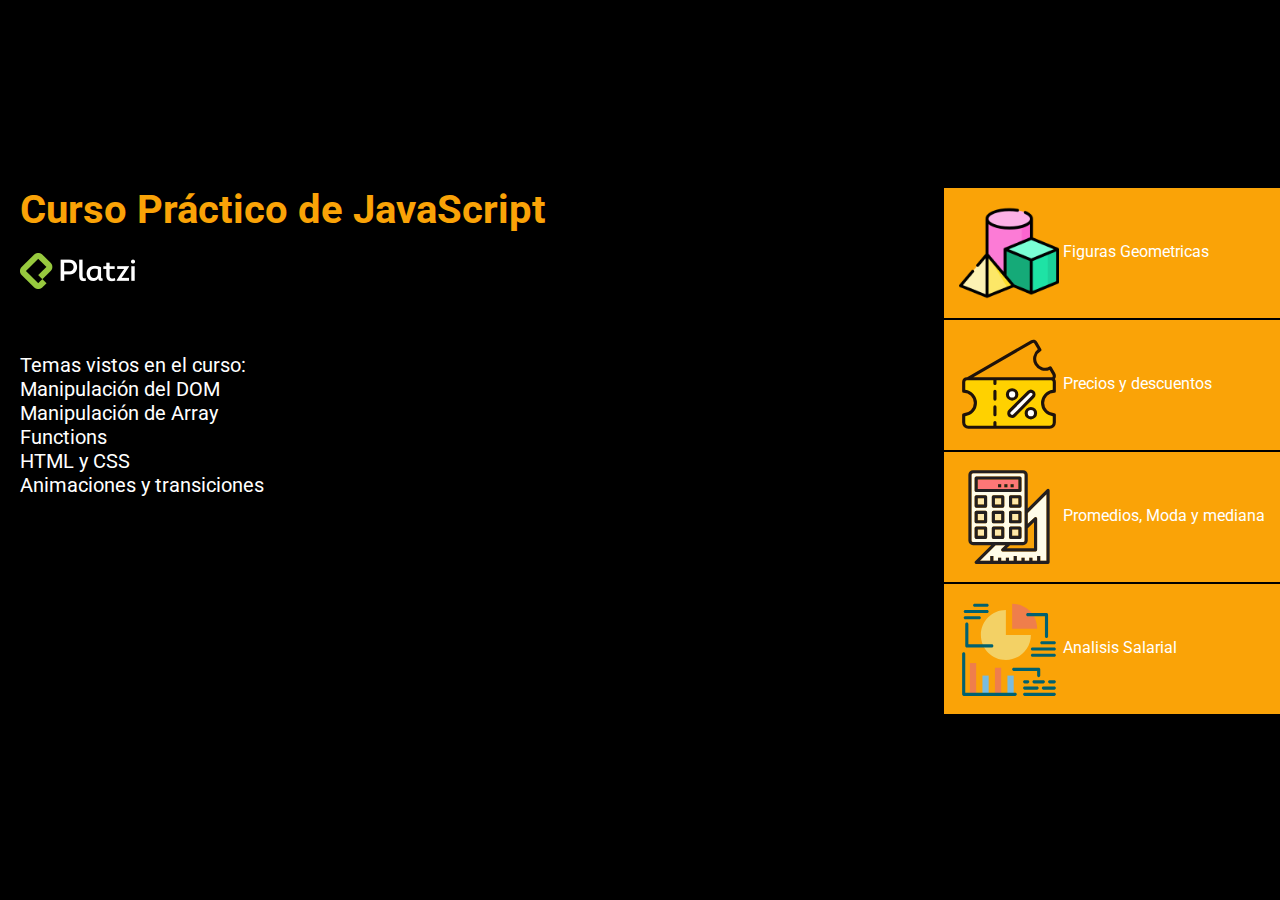
<file: index.html>
<!DOCTYPE html>
<html lang="en">
<head>
    <meta charset="UTF-8">
    <meta http-equiv="X-UA-Compatible" content="IE=edge">
    <meta name="viewport" content="width=device-width, initial-scale=1.0">
    <title>Inicio</title>
    <link rel="stylesheet" href="assets/css/main_index.css">
    <link rel="preconnect" href="https://fonts.googleapis.com" />
		<link rel="preconnect" href="https://fonts.gstatic.com" crossorigin />
		<link
			href="https://fonts.googleapis.com/css2?family=Roboto:wght@300;500;700&display=swap"
			rel="stylesheet"
		/>
</head>
<body>
    <main class="main">
        <div class="info">

            <section class="description">
                <h1>Curso Práctico de JavaScript</h1>
                <img src="assets/img/platzi.webp" alt="">
                <p >Temas vistos en el curso: <br>

                    Manipulación del DOM <br>
                    Manipulación de Array <br>
                    Functions <br>
                    HTML y CSS <br>
                    Animaciones y transiciones <br>
                     
                    </p>
            </section>
    
            <section class="section__nav">
                <nav class="nav">
                    <ul class="ul">
                        <li class="ul__li--item">
                            <a href="figurasG.html">
                                <img class="nav__ul--img" src="assets/img/figures.png" alt="icono" />
                                <span class="li__span--display-none"> Figuras Geometricas </span>
                            </a>
                        </li>
                        <li class="ul__li--item">
                            <a href="pagDescuentos.html">
                                <img class="nav__ul--img" src="assets/img/discount-coupon.svg" alt="icono" />
                                <span class="li__span--display-none"> Precios y descuentos </span>
                            </a>
                        </li>
                        <li class="ul__li--item">
                            <a href="moda.html">
                                <img class="nav__ul--img" src="assets/img/mathematics.svg" alt="icono" />
                                <span class="li__span--display-none"> Promedios, Moda y mediana </span>
                            </a>
                        </li>
                        <li class="ul__li--item">
                            <a href="analisSalarial.html">
                                <img class="nav__ul--img" src="assets/img/analysis.svg" alt="icono" />
                                <span class="li__span--display-none"> Analisis Salarial </span>
                            </a>
                        </li>
                    </ul>
                </nav>
            </section>
        </div>
    </main>

    
</body>
</html>
</file>
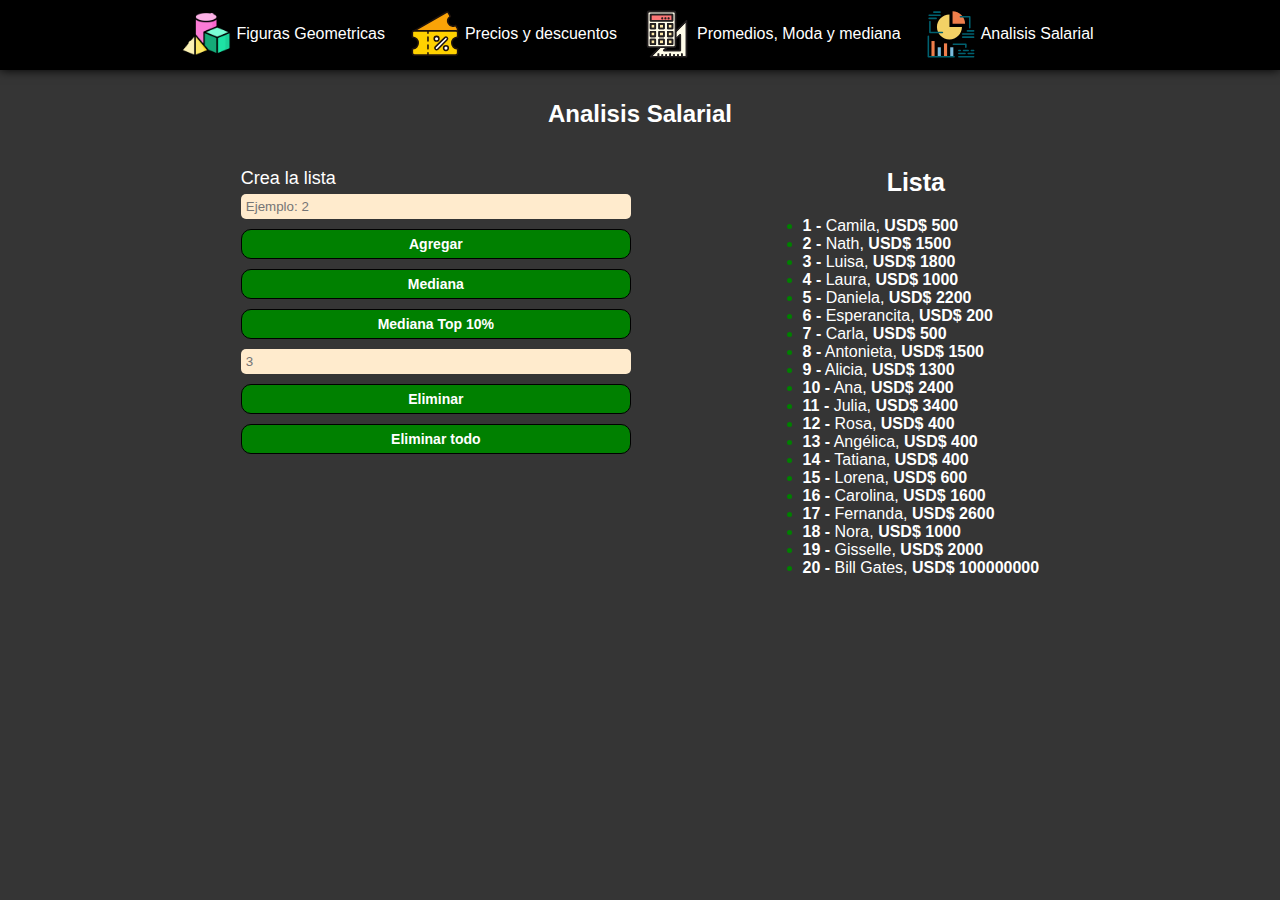
<file: analisSalarial.html>
<!DOCTYPE html>
<html lang="en">
	<head>
		<meta charset="UTF-8" />
		<meta http-equiv="X-UA-Compatible" content="IE=edge" />
		<meta name="viewport" content="width=device-width, initial-scale=1.0" />
		<link rel="stylesheet" href="assets/css/header_global.css" />
		<link rel="stylesheet" href="assets/css/main__salary.css" />
		<title>Analisis Salarial</title>
	</head>
	<body>
		<header class="header">
			<nav class="nav">
				<ul class="ul">
					<li class="ul__li--item">
						<a href="figurasG.html">
							<img class="nav__ul--img" src="assets/img/figures.png" alt="icono" />
							<span class="li__span--display-none"> Figuras Geometricas </span>
						</a>
					</li>
					<li class="ul__li--item">
						<a href="pagDescuentos.html">
							<img class="nav__ul--img" src="assets/img/discount-coupon.svg" alt="icono" />
							<span class="li__span--display-none"> Precios y descuentos </span>
						</a>
					</li>
					<li class="ul__li--item">
						<a href="moda.html">
							<img class="nav__ul--img" src="assets/img/mathematics.svg" alt="icono" />
							<span class="li__span--display-none"> Promedios, Moda y mediana </span>
						</a>
					</li>
					<li class="ul__li--item">
						<a href="analisSalarial.html">
							<img class="nav__ul--img" src="assets/img/analysis.svg" alt="icono" />
							<span class="li__span--display-none"> Analisis Salarial </span>
						</a>
					</li>
				</ul>
			</nav>
		</header>

		<main class="main">
			<h2>Analisis Salarial</h2>
			<section class="section__container">
				<section class="section__form">
					<div class="form__container">
						<form action="" class="form">
							<label for="inputArray">Crea la lista</label>
							<p id="message"></p>
							<input id="inputArray" type="number" placeholder="Ejemplo: 2" />
							<button class="btn__form" onclick="crearArray()" disabled type="button">Agregar</button>
							<button class="btn__form" onclick="resMediana()" type="button">Mediana</button>
							<button class="btn__form" onclick="resMedianaColTop10()" type="button">Mediana Top 10%</button>
							<input type="number" id="inputRemove" placeholder="3" />
							<button class="btn__form" id="removeArrayList" type="button">Eliminar</button>
							<button class="btn__form" onclick="eliminarTodo()" id="" type="button">Eliminar todo</button>
						</form>
					</div>
				</section>
				<section class="section__lista">
					<h2 class="title__section--lista">Lista</h2>
					<div class="lista__array">
                        <ul id="list-values-default">

                    </ul>
                </div>
				</section>
			</section>
		</main>

		<script src="assets/javascript/salarys.js"></script>
		<script src="assets/javascript/analis__salarys.js"></script>
	</body>
</html>
</file>
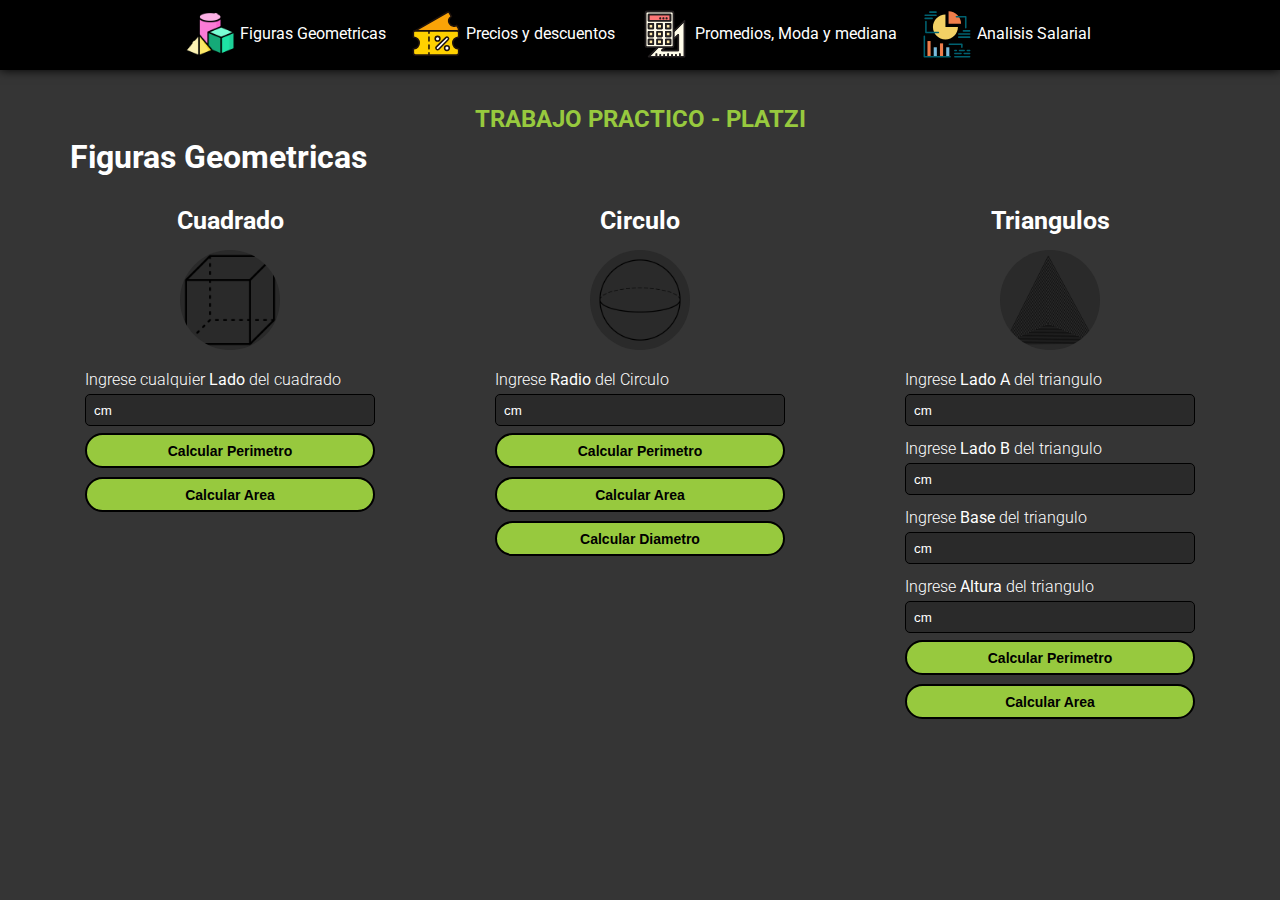
<file: figurasG.html>
<!DOCTYPE html>
<html lang="en">
	<head>
		<meta charset="UTF-8" />
		<meta http-equiv="X-UA-Compatible" content="IE=edge" />
		<meta name="viewport" content="width=device-width, initial-scale=1.0" />
		<title>figures</title>
		<link rel="stylesheet" href="assets/css/header_global.css" />
		<link rel="stylesheet" href="assets/css/main_figures.css" />
		<link rel="preconnect" href="https://fonts.googleapis.com" />
		<link rel="preconnect" href="https://fonts.gstatic.com" crossorigin />
		<link
			href="https://fonts.googleapis.com/css2?family=Roboto:wght@300;500;700&display=swap"
			rel="stylesheet"
		/>
	</head>
	<body>
		<header class="header">
			<nav class="nav">
				<ul class="ul">
					<li class="ul__li--item">
						<a href="figurasG.html">
							<img class="nav__ul--img" src="assets/img/figures.png" alt="icono" />
							<span class="li__span--display-none"> Figuras Geometricas </span>
						</a>
					</li>
					<li class="ul__li--item">
						<a href="pagDescuentos.html">
							<img class="nav__ul--img" src="assets/img/discount-coupon.svg" alt="icono" />
							<span class="li__span--display-none"> Precios y descuentos </span>
						</a>
					</li>
					<li class="ul__li--item">
						<a href="moda.html">
							<img class="nav__ul--img" src="assets/img/mathematics.svg" alt="icono" />
							<span class="li__span--display-none"> Promedios, Moda y mediana </span>
						</a>
					</li>
					<li class="ul__li--item">
						<a href="analisSalarial.html">
							<img class="nav__ul--img" src="assets/img/analysis.svg" alt="icono" />
							<span class="li__span--display-none"> Analisis Salarial </span>
						</a>
					</li>
				</ul>
			</nav>
		</header>

		<main class="main">
			<h2 class="main__h2">TRABAJO PRACTICO - PLATZI</h2>
			<h1 class="main__h1">Figuras Geometricas</h1>
			<section class="section">
				<article class="article__triangulo article">
					<h3>Triangulos</h3>
					<img src="assets/img/triangulo.png" alt="triangulo" />
					<p id="textErrorTriangulo"></p>
					<form action="">
						<div class="form-group">
							<label for="inputTriangulo1"> Ingrese <strong>Lado A</strong> del triangulo </label>
							<input id="inputTriangulo1" type="number" placeholder="cm" />
						</div>

						<div class="form-group">
							<label for="inputTriangulo2"> Ingrese <strong>Lado B</strong> del triangulo </label>
							<input id="inputTriangulo2" type="number" placeholder="cm" />
						</div>

						<div class="form-group">
							<label for="inputTrianguloBase"> Ingrese <strong>Base </strong> del triangulo </label>
							<input id="inputTrianguloBase" type="number" placeholder="cm" />
							<p class="errorBase"></p>
						</div>

						<div class="form-group">
							<label for="inputTrianguloAltura">
								Ingrese <strong>Altura</strong> del triangulo
							</label>
							<input id="inputTrianguloAltura" type="number" placeholder="cm" />
							<p class="errorAltura"></p>
						</div>
						<button class="btn-form" onclick="calcularPerimetroTriangulo()" type="button">
							Calcular Perimetro
						</button>
						<button class="btn-form" onclick="calcularAreaTriangulo()" type="button">
							Calcular Area
						</button>
					</form>
				</article>
				<article class="article__cuadrado article">
					<h3>Cuadrado</h3>
					<img src="assets/img/Cuadrado.png" alt="" />
					<p id="textErrorCuadrado"></p>
					<form action="">
						<div class="form-group">
							<label for="inputCuadrado">
								Ingrese cualquier<strong> Lado </strong>del cuadrado
							</label>
							<input id="inputCuadrado" type="number" placeholder="cm" />
						</div>
						<button class="btn-form" onclick="calcularPerimetroCuadrado()" type="button">
							Calcular Perimetro
						</button>
						<button class="btn-form" onclick="calcularAreaCuadrado()" type="button">
							Calcular Area
						</button>
					</form>
				</article>
				<article class="article__circulo article">
					<h3>Circulo</h3>
					<img src="assets/img/Sphere.svg.png" alt="Circulo 3d" />
					<p id="textErrorCirculo"></p>
					<form action="">
						<div class="form-group">
							<label for="inputCirculo"> Ingrese <strong>Radio</strong> del Circulo </label>
							<input id="inputCirculo" type="number" placeholder="cm" />
						</div>
						<button class="btn-form" onclick="calcularPerimetro()" type="button">
							Calcular Perimetro
						</button>
						<button class="btn-form" onclick="calcularAreaCirculo()" type="button">
							Calcular Area
						</button>
						<button class="btn-form" onclick="calcularDiametro()" type="button">
							Calcular Diametro
						</button>
					</form>
				</article>
			</section>
		</main>

		<script src="assets/javascript/figurasG.js"></script>
	</body>
</html>
</file>
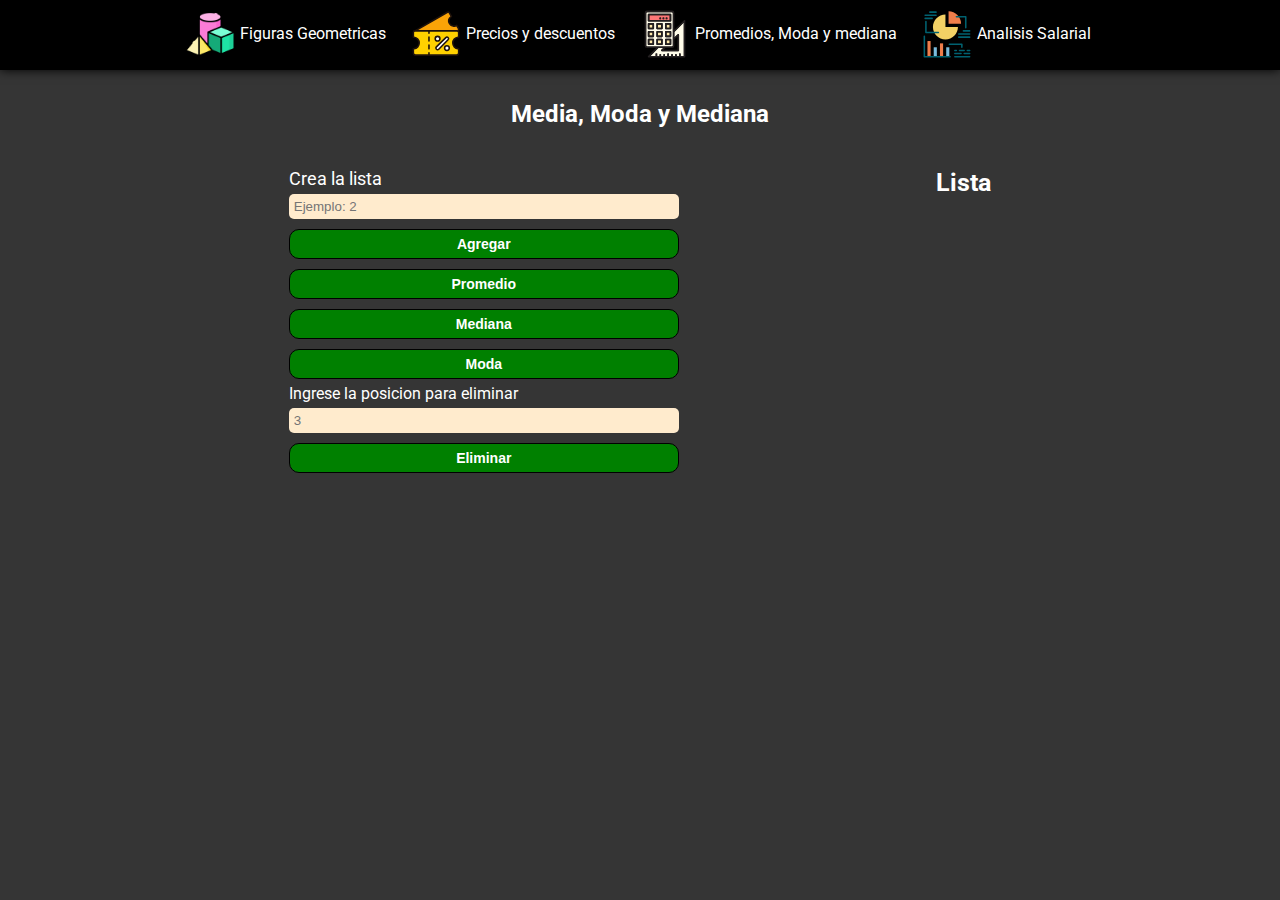
<file: moda.html>
<!DOCTYPE html>
<html lang="en">
	<head>
		<meta charset="UTF-8" />
		<meta http-equiv="X-UA-Compatible" content="IE=edge" />
		<meta name="viewport" content="width=device-width, initial-scale=1.0" />
		<link rel="stylesheet" href="assets/css/main_moda.css" />
		<link rel="stylesheet" href="assets/css/header_global.css" />
		<title>Moda, Mediana, Promedio</title>
		<link rel="preconnect" href="https://fonts.googleapis.com" />
		<link rel="preconnect" href="https://fonts.gstatic.com" crossorigin />
		<link
			href="https://fonts.googleapis.com/css2?family=Roboto:wght@300;500;700&display=swap"
			rel="stylesheet"
		/>
	</head>

	<body>
		<header class="header">
			<nav class="nav">
				<ul class="ul">
					<li class="ul__li--item">
						<a href="figurasG.html">
							<img class="nav__ul--img" src="assets/img/figures.png" alt="icono" />
							<span class="li__span--display-none"> Figuras Geometricas </span>
						</a>
					</li>
					<li class="ul__li--item">
						<a href="pagDescuentos.html">
							<img class="nav__ul--img" src="assets/img/discount-coupon.svg" alt="icono" />
							<span class="li__span--display-none"> Precios y descuentos </span>
						</a>
					</li>
					<li class="ul__li--item">
						<a href="">
							<img class="nav__ul--img" src="assets/img/mathematics.svg" alt="icono" />
							<span class="li__span--display-none"> Promedios, Moda y mediana </span>
						</a>
					</li>
					<li class="ul__li--item">
						<a href="analisSalarial.html">
							<img class="nav__ul--img" src="assets/img/analysis.svg" alt="icono" />
							<span class="li__span--display-none"> Analisis Salarial </span>
						</a>
					</li>
				</ul>
			</nav>
		</header>

		<main class="main">
      <h2>Media, Moda y Mediana</h2>
			<section class="section__container">
        <section class="section__form">
          <div class="form__container">
            <form action="" class="form">
              <label for="inputArray">Crea la lista</label>
              <p id="message"></p>
              <input id="inputArray" type="number" placeholder="Ejemplo: 2"/>
              <button class="btn__form" onclick="crearArray()" type="button">Agregar</button>
              <button class="btn__form" onclick="promedio()" type="button">Promedio</button>
              <button class="btn__form" onclick="mediana()" type="button">Mediana</button>
              <button class="btn__form" onclick="moda()" type="button">Moda</button>
			  <p>Ingrese la posicion para eliminar</p>
              <input type="number" id="removeValue" placeholder="3">
              <button class="btn__form" onclick="removeListNumber()" id="removeArrayList" type="button">Eliminar</button>
            </form>
          </div>
        </section>
        <section class="section__lista">
          <h2 class="title__section--lista">Lista</h2>
          <div class="lista__array">
		   <ul id="list-values">
            
          </ul>
		</div>
          
        </section>
			</section>
		</main>

		<script src="assets/javascript/moda.js"></script>
	</body>
</html>
</file>
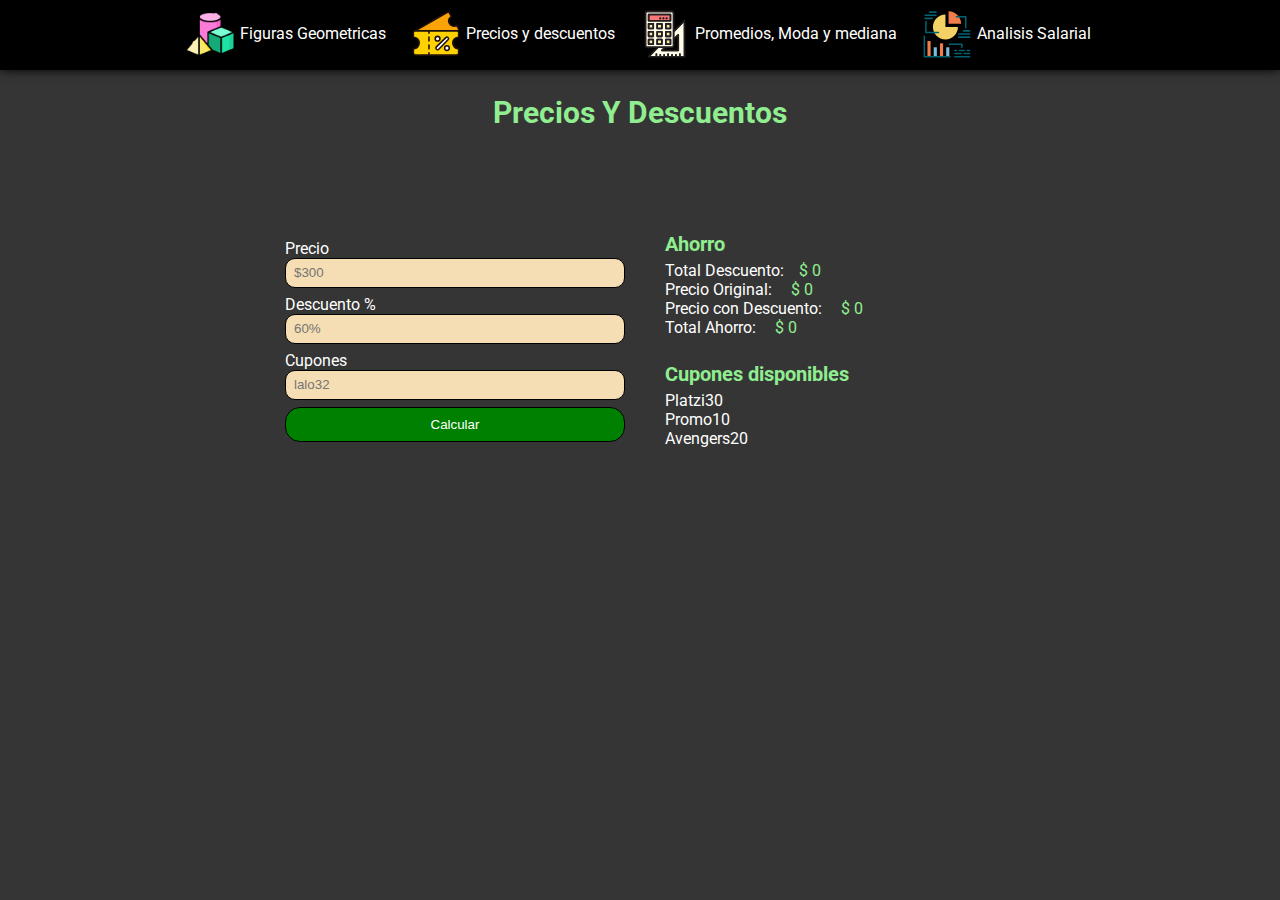
<file: pagDescuentos.html>
<!DOCTYPE html>
<html lang="en">
	<head>
		<meta charset="UTF-8" />
		<meta http-equiv="X-UA-Compatible" content="IE=edge" />
		<meta name="viewport" content="width=device-width, initial-scale=1.0" />
		<title>Offerts</title>
		<link rel="stylesheet" href="assets/css/header_global.css" />
        <link rel="stylesheet" href="assets/css/main__pagDes.css">
		<link rel="preconnect" href="https://fonts.googleapis.com" />
		<link rel="preconnect" href="https://fonts.gstatic.com" crossorigin />
		<link
			href="https://fonts.googleapis.com/css2?family=Roboto:wght@300;500;700&display=swap"
			rel="stylesheet"
		/>
	</head>
	<body>
		<header class="header">
			<nav class="nav">
				<ul class="ul">
					<li class="ul__li--item">
						<a href="figurasG.html">
							<img class="nav__ul--img" src="assets/img/figures.png" alt="icono" />
							<span class="li__span--display-none"> Figuras Geometricas </span>
						</a>
					</li>
					<li class="ul__li--item">
						<a href="pagDescuentos.html">
							<img class="nav__ul--img" src="assets/img/discount-coupon.svg" alt="icono" />
							<span class="li__span--display-none"> Precios y descuentos </span>
						</a>
					</li>
					<li class="ul__li--item">
						<a href="moda.html">
							<img class="nav__ul--img" src="assets/img/mathematics.svg" alt="icono" />
							<span class="li__span--display-none"> Promedios, Moda y mediana </span>
						</a>
					</li>
					<li class="ul__li--item">
						<a href="analisSalarial.html">
							<img class="nav__ul--img" src="assets/img/analysis.svg" alt="icono" />
							<span class="li__span--display-none"> Analisis Salarial </span>
						</a>
					</li>
				</ul>
			</nav>
		</header>

		<main class="main">
            <h1 class="title__section-form">Precios Y Descuentos</h1>
            <div class="container">

                <section class="section__form">
                    <div class="container__form">
                        <p id="message"></p>
                        <form class="form" action="">
                            <label for="price">Precio</label>
                            <input type="number" id="price" placeholder="$300" />
                            <label for="descuento">Descuento %</label>
                            <input type="number" id="descuento" placeholder="60%"/>
                            <label for="coupon">Cupones</label>
                            <input type="text" id="coupon" placeholder="lalo32"/>
                            <button class="btn-form"type="button" onclick="validarCupon()">Calcular</button>
                        </form>
                    </div>
                </section>
    
                <section class="section__cupones">
                    <div class="section__info-descuentos">
                        <h3 class="subtitle">Ahorro</h3>
                        <ul>
                            <li>Total Descuento:<span class="info-descuento totalDescuento"></span></li>
                            <li>Precio Original: <span class="info-descuento priceOriginal"></span></li>
                            <li>Precio con Descuento: <span class="info-descuento priceDescuento"></span></li>
                            <li>Total Ahorro: <span class="info-descuento ahorro"></span></li>
                        </ul>
                    </div>
                    <div class="section__cupones-list">
                        <h3 class="subtitle">Cupones disponibles</h3>
                        <ul>
                            <li>Platzi30</li>
                            <li>Promo10</li>
                            <li>Avengers20</li>
                        </ul>
                    </div>
    
                </section>
            </div>

		</main>

		<script src="assets/javascript/offerts.js"></script>
	</body>
</html>
</file>
<file: assets/css/main_index.css>
* {
	margin: 0;
	padding: 0;
	box-sizing: border-box;
}
html {
	font-size: 62.5%;
}
body {
	background-color: #000;
	color: #fff;
	font-size: 1.6rem;
	font-family: 'Roboto', sans-serif;
}

.main {
	display: flex;
	align-items: center;
	min-height: 100vh;
	width: 100%;
}
.info {
	width: 100%;
	padding: 10px 0 10px 20px;
	min-width: 288px;
	min-height: 500px;
	margin: auto;
	display: flex;
	justify-content: space-between;
}
.description h1 {
	color: #faa307;
	font-size: 4rem;
	margin-bottom: 20px;
}

.description p {
	font-size: 2rem;
	margin-top: 60px;
}

.nav {
	height: 100%;
}

.ul {
	display: flex;
	flex-flow: column wrap;

	height: 100%;
}

.ul__li--item {
	list-style: none;
	background-color: #faa307;
	border-top: #000 solid 2px;
	cursor: pointer;
}
.ul__li--item:hover {
	transform: translateX(-10px);
	transition: all 0.5s;
}

.ul__li--item a {
	color: #fff;
	text-decoration: none;
	display: block;
	padding: 15px;
	height: 100%;
}

.ul__li--item img {
	vertical-align: middle;
	width: 100px;
}

@media (max-width: 741px) {
	.ul__li--item a {
		display: flex;
		flex-direction: column;
		align-items: center;
		text-align: center;
	}

	.ul__li--item img {
		width: 80px;
	}
}
@media (max-width: 605px) {
	.ul__li--item a span {
		display: none;
	}
}
@media (max-width: 340px) {
	.description img {
        display: block;
        margin: 60px auto;
	}

	.description p {
		text-align: center;
        margin: 5px 0 20px 0;
	}
	.info {
		flex-wrap: wrap;
	}
    .ul__li--item{
        margin: 0 10px 5px 0;
    }

    .ul{
        flex-flow: row wrap;
        justify-content: center;
    }
}
</file>
<file: assets/css/header_global.css>
*{
    margin: 0;
    padding: 0;
    box-sizing: border-box;
}

html{
    font-size: 62.5%;
}

body{
    font-size: 1.6rem;
    font-family: 'Roboto' , sans-serif;
}

.header{
    width: 100%;
    height: 70px;
    display: flex;
    justify-content: center;
    align-items: center;
    box-shadow: 0px 0px 10px #000;
    min-width: 288px;
    background-color: #000;
    
}

.nav .ul{
    width: 100%;
    display: flex;
    justify-content: center;
}

.ul .ul__li--item{
    padding: 0 5px;
    margin: 0 5px;
    list-style: none;
    


}
.ul .ul__li--item a{
    text-decoration: none;
    color: white;
    display: flex;
    align-items: center;
    
}
.li__span--display-none{
    padding: 0 5px;
}
.ul .ul__li--item:hover::after{
    width: 100%;

}

.ul .ul__li--item::after {
    content: "";
    width: 0%;
    height: 2px;
    margin-top: 1px;
    display: block;
    background: #fff;
    transition: 300ms;
}


.nav__ul--img{
    width: 50px;
    height: 50px;
    vertical-align: middle;
}


@media (max-width: 950px) {

    .ul .ul__li--item a{
        font-size: 1.2rem;
    }
}

@media (max-width:566px) {
    .header{
        height: 80px;
    }
    .ul .ul__li--item a{
        flex-direction: column;
        text-align: center;
    }
    .nav__ul--img{
        width: 40px;
        height: 40px;
    
    }
}

@media (max-width: 360px){
    .li__span--display-none{
        display: none;
    }
    .nav__ul--img{
        width: 45px;
        height: 45px;
    
    }
    
}
</file>
<file: assets/css/main__salary.css>
body{
    background-color: #353535;
}

body{
    background-color: #353535;
    min-width: 288px;
}
.main {
	max-width: 1000px;
	min-height: 450px;
	margin: 10px auto;
	padding: 20px;
	min-width: 288px;
}
.main h2 {
    text-align: center;
    color: white;
}

.section__container{
    display: flex;
    grid-template-columns: auto auto;
    justify-content: space-around;
    flex-wrap: wrap;
    margin-top: 40px;
}

.section__form {
	width: 100%;
    max-width: 390px;
    min-width: 200px;
}

.message-red{
    color: red;
}
#message{
    color: wheat;
}

.section__form .form {
    margin: 0 auto;
    display: flex;
    flex-flow: column nowrap;

}
.title__section--lista{
    font-size: 2.5rem;
}

.form label{
    color: white;   
    font-size: 1.8rem;
    text-align: start;
}

.form input{
    height: 25px;
    border-radius: 5px;
    border: none;
    background-color: blanchedalmond;
    outline: none;
    padding: 5px;
    margin: 5px 0 5px 0;
}

.btn__form{
    height: 30px;
    border-radius: 10px;
    border: 1px solid #000;
    font-size: 1.4rem;
    font-weight: bold;
    background-color: green;
    color: white;
    margin: 5px 0;
    cursor: pointer;

}

.lista__array li::marker{
    font-weight: bold;
    font-style: italic;
    margin-right: 5px;
    color: green;
}

.lista__array{
    margin:20px 0 0 10px;
    color: white;
}

@media (max-width: 530px) {
    .section__container{
        flex-direction: column;
    }
    .section__form{
        order: 2;
    }
    .section__lista{
        order: 1;
        align-self: center;
        margin-bottom: 30px;
    }
    
}
</file>
<file: assets/css/main_figures.css>
body {
	background-color: #353535;
}
.main {
	max-width: 1200px;
	min-height: 500px;

	margin: 20px auto;
	min-width: 288px;
	padding: 15px;
	font-weight: 300;
	color: rgba(255, 255, 255, 1);
}

.main .main__h2 {
	color: #97c93e;
	text-align: center;
}
.main .main__h1 {
	padding: 5px 0 5px 15px;
}

.section {
	padding: 10px 20px;
	display: flex;
	flex-wrap: wrap;
	justify-content: space-between;
}
.article__cuadrado p {
	font-size: 1.8rem;
}
.span__cm {
	font-size: 1.2rem;
	vertical-align: text-top;
}
.span__error--message {
	color: #ff2020;
}

.article {
	padding: 5px 10px;
	margin: 0 5px;
	max-width: 310px;
	min-width: 220px;
	margin: 10px 0px;
	border-radius: 5px;
}

.article img {
	width: 100px;
	height: 100px;
	display: block;
	margin: 0 auto;
	object-fit: cover;
	background-color: rgb(42 42 42);
	border-radius: 50%;
	object-position: center;
	margin-bottom: 20px;
}
.article h3 {
	margin-bottom: 15px;
	text-align: center;
	font-size: 2.5rem;
}

.form-group {
	width: 100%;
	margin: 8px 0 0 0;
}
.form-group input {
	margin: 5px 0;
	width: 100%;
	height: 32px;
	outline: none;
	border: 1px #000 solid;
	padding: 2px 8px;
	border-radius: 5px;
	color: aliceblue;
	background-color: rgb(42 42 42);
}

input::placeholder {
	color: white;
}
.btn-form {
	margin: 2px 0 7px 0;
	width: 100%;
	height: 35px;
	background: #97c93e;
	border: 2px solid #000;
	font-weight: bold;
	border-radius: 30px;
	cursor: pointer;
	font-size: 1.4rem;
	font-weight: bold;
}
#textErrorCuadrado {
	transition: all 0.5s ease-in;
}

.btn-form:hover {
	transform: translateY(5px);
	transition: all 0.4s;
}
.article__triangulo {
	order: 3;
}
.article__circulo {
	order: 2;
}
.article__cuadrado {
	order: 1;
}

@media (max-width: 900px) {
	.section {
		justify-content: center;
	}
}
</file>
<file: assets/css/main_moda.css>
body{
    background-color: #353535;
    min-width: 288px;
}

li{
    list-style: none;
}
.main {
	max-width: 1000px;
	min-height: 450px;
	margin: 10px auto;
	padding: 20px;
	min-width: 288px;
}
.main h2 {
    text-align: center;
    color: white;
}

.section__container{
    display: flex;
    grid-template-columns: auto auto;
    justify-content: space-around;
    flex-wrap: wrap;
    margin-top: 40px;
}

.section__form {
	width: 100%;
    max-width: 390px;
    min-width: 200px;
    color: #fff;
}

.message-red{
    color: red;
}
#message{
    color: wheat;
}

.section__form .form {
    margin: 0 auto;
    display: flex;
    flex-flow: column nowrap;

}
.title__section--lista{
    font-size: 2.5rem;
}

.form label{
    color: white;   
    font-size: 1.8rem;
    text-align: start;
}

.form input{
    height: 25px;
    border-radius: 5px;
    border: none;
    background-color: blanchedalmond;
    outline: none;
    padding: 5px;
    margin: 5px 0 5px 0;
}

.btn__form{
    height: 30px;
    border-radius: 10px;
    border: 1px solid #000;
    font-size: 1.4rem;
    font-weight: bold;
    background-color: green;
    color: white;
    margin: 5px 0;
    cursor: pointer;

}

.lista__array li::marker{
    font-weight: bold;
    font-style: italic;
    margin-right: 5px;
    color: green;
}

.lista__array{
    margin:20px 0 0 10px;
    color: white;
}

@media (max-width: 530px) {
    .section__container{
        flex-direction: column;
    }
    .section__form{
        order: 2;
    }
    .section__lista{
        order: 1;
        align-self: center;
        margin-bottom: 30px;
    }
    
}
</file>
<file: assets/css/main__pagDes.css>
body{
    background-color: #353535;
    color: white;
}

.main {
    max-width: 1200px;
    min-width: 288px;
    margin: 25px auto;
    min-height: 300px;


}
.container{
    min-height: 390px;
    display: flex;
    flex-wrap: wrap;
    align-items: center;
    justify-content: center;
    
}
.section__form{
    width: 100%;
    max-width: 370px;
    min-width: 220px;
    padding: 15px;
}

#message{
    color: red;
}
.title__section-form{
    color: lightgreen;
    text-align: center;
    margin-bottom: 15px;
    font-size: 3rem;
}
.section__cupones{
    width: 100%;
    max-width: 370px;
    min-width: 220px;
    padding: 25px;
}
.subtitle{
    color: lightgreen;
    font-size: 2rem;
    margin-bottom: 5px;
}

.info-descuento{
    color: lightgreen;
    margin-left: 15px;
}


.container__form .form{
    display: flex;
    flex-direction: column;
    
    
}

.section__info-descuentos ul li{
    list-style: none;
}

.section__cupones-list{
    margin-top: 25px;
}
.section__cupones-list ul li{
    list-style: none;
}

.form input{
    height: 30px;
    background-color: wheat;
    border: 1px solid #000;
    outline: none;
    border-radius: 10px;
    padding: 8px;
    margin-bottom: 7px;
    
}

.btn-form{
    color: white;
    background-color: green;
    border: 1px solid #000;
    cursor: pointer;
    height: 35px;
    border-radius: 15px;

}
</file>
